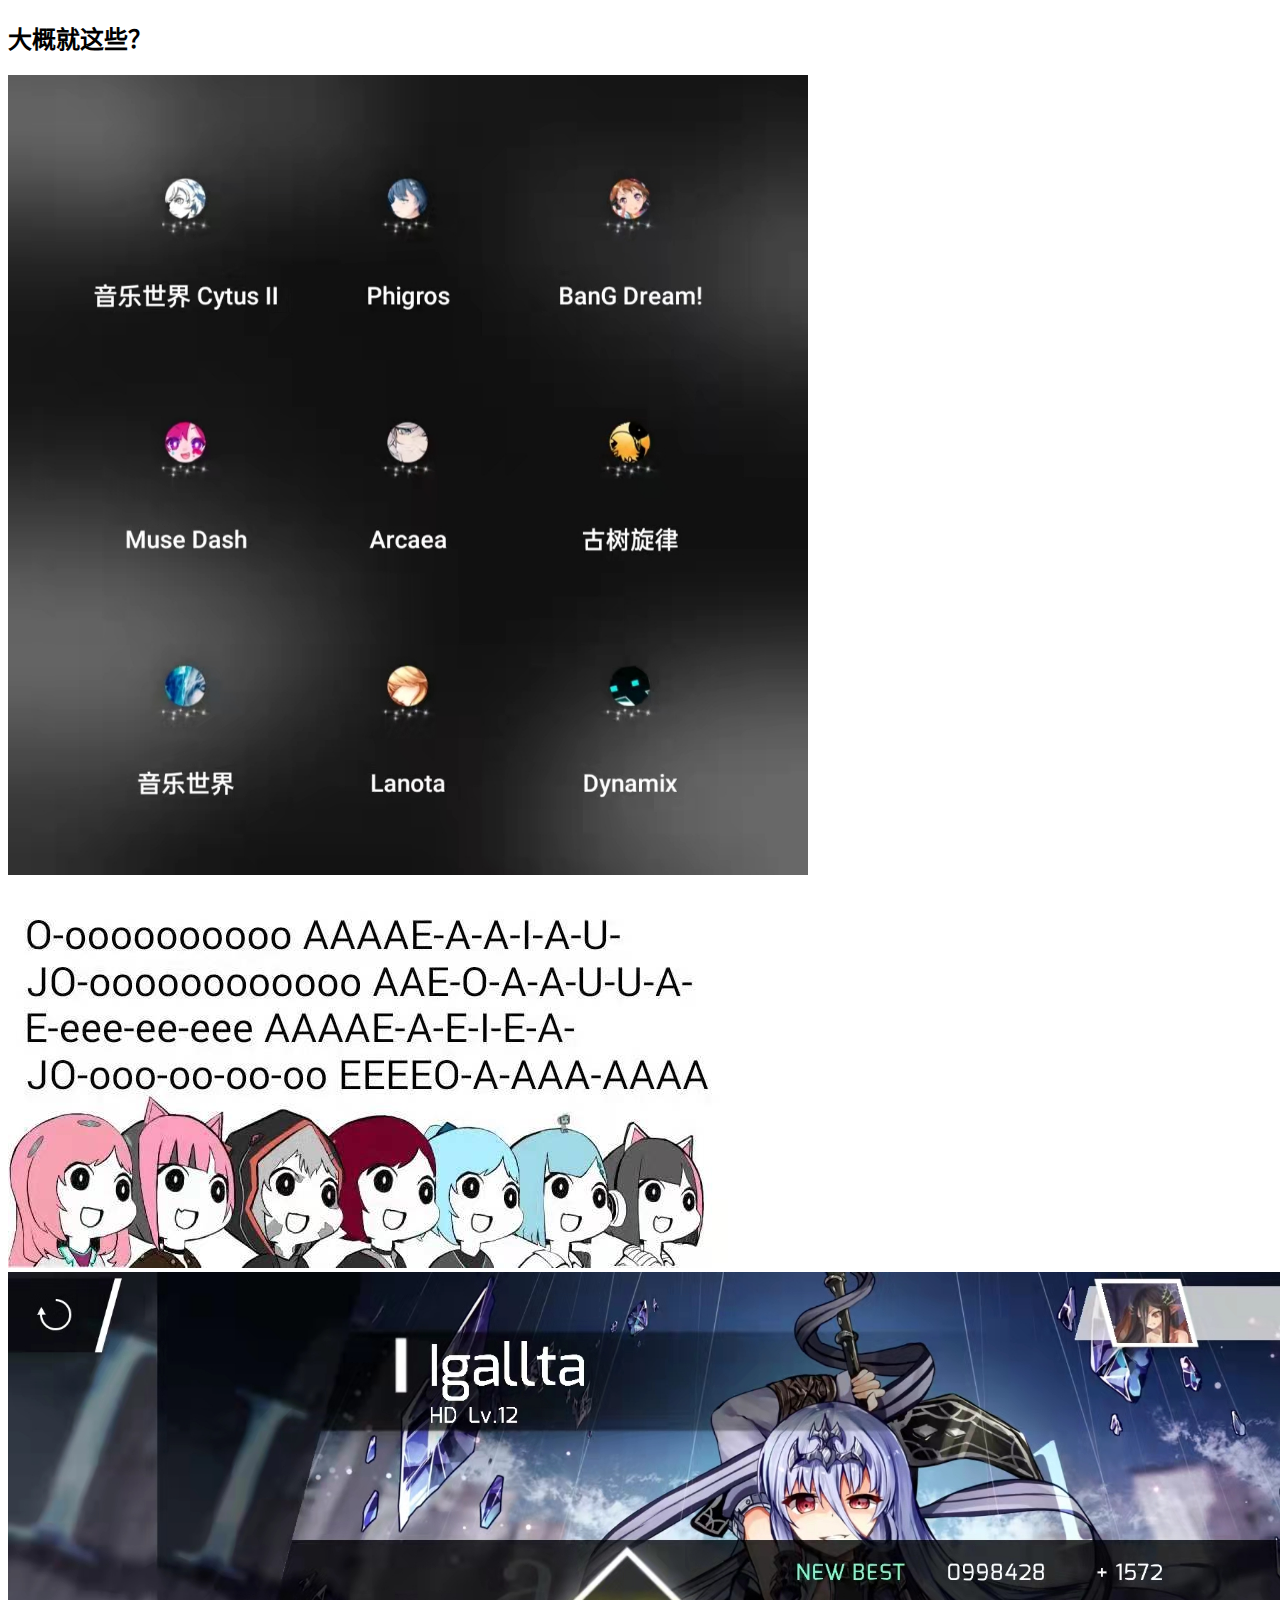
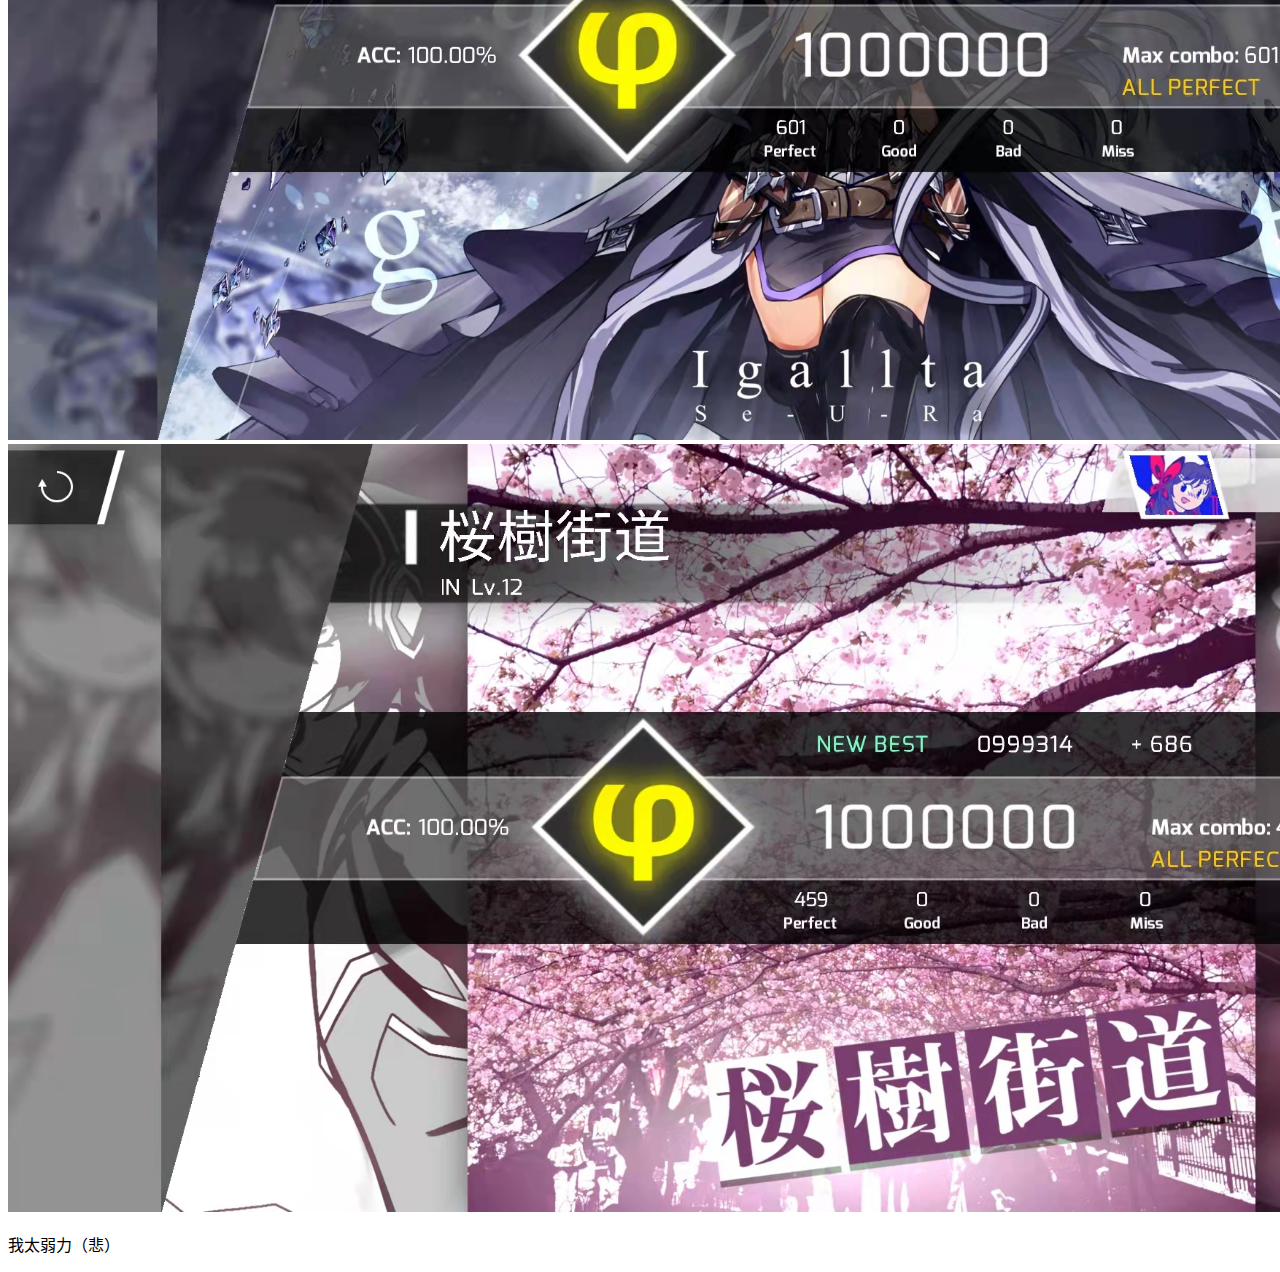
<file: mug.html>
<!DOCTYPE html>
<html lang="zh-cn">
 <head>
 <meta charset="utf-8"/>
 <title>为什么点进来了？</title>
 </head>
 <body>
 <h2>大概就这些？</h2>
 <img src=images/0fc2ebfc94924a72720f66c97ea7b0a.jpg width="800" height="800" />
 <img src=images/微信图片_20211014213534.jpg>
<img src=images/微信图片_20211014213550.jpg width="1664" height="768" />
<img src=images/微信图片_20211014213556.jpg width="1707" height="768" />
 <p>我太弱力（悲）</p>
 </body>
</html>
</file>
